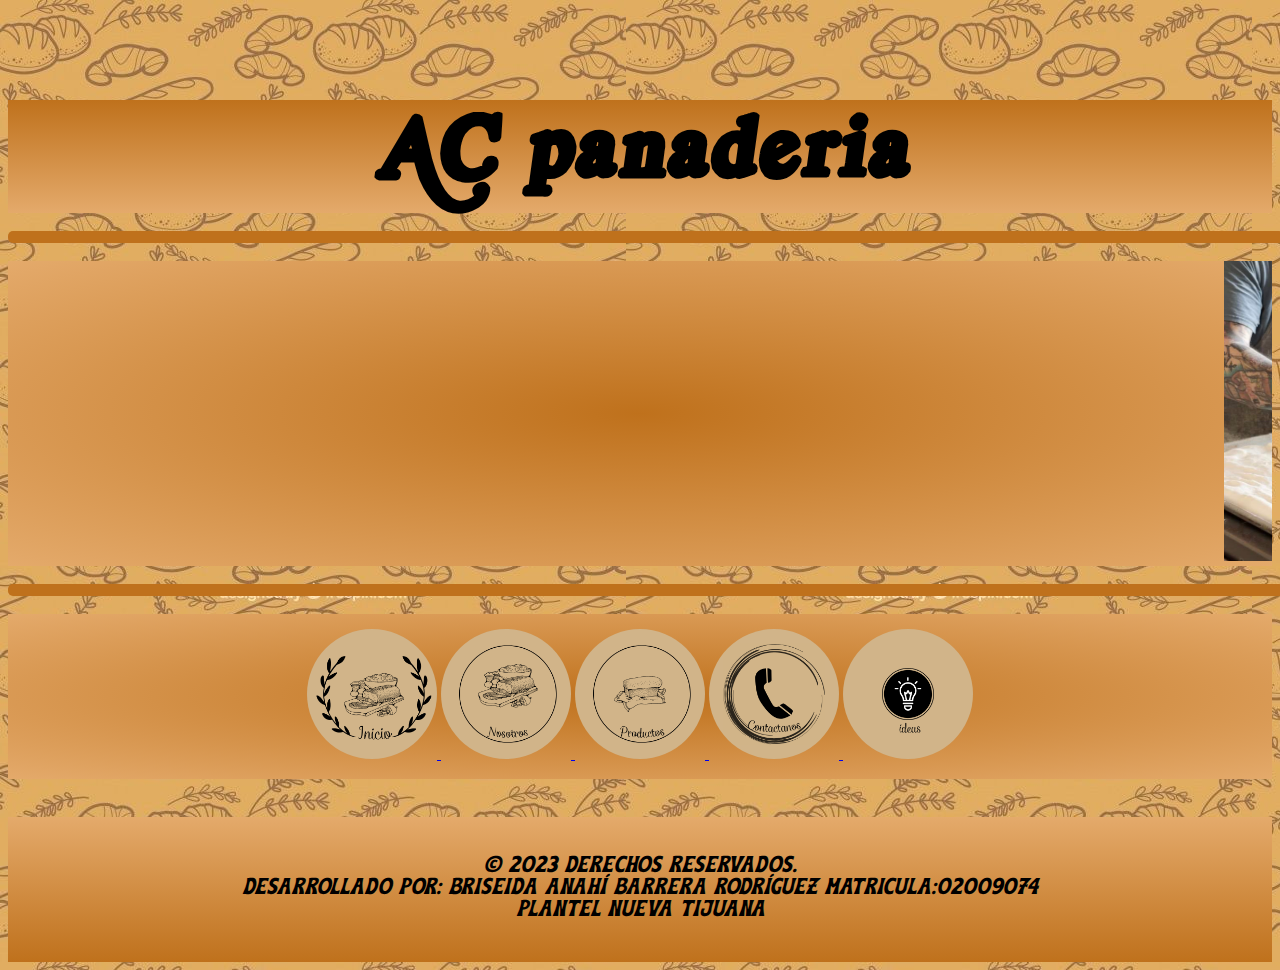
<file: index.html>
<!DOCTYPE html>
<html>
	<head>
		<title>
			AC panaderia
		</title>
		<link rel="shortcut icon" href= "logo.jpg">
		<link rel="stylesheet" href="CSS/estilo.css">
	</head>
	<body>
	<center>
	<div id="top">
		<p class="encabezado">
			AC panaderia
		</p>
	</div>
	<br><span class="linea"></span><br>
				
				<div id="principal">
				<marquee>
				<img src="imagenes/preparacion 1.jpg"
				class="imagen">
				<img src="imagenes/preparacion 2.jpg" 
				class="imagen">
				<img src="imagenes/preparacion 3.jpg"
				class="imagen">
				<img src="imagenes/roles de canela con nuez.jpg"
				class="imagen">
				</marquee>
				</div>
	
	<br><span class="linea"></span><br>
				
				
				<!--Botones de la pagina-->
				
			<div id="botones">
				<A href="../index.html">
				<img src="imagenes/inicio.png" 
				class="hipervinculos">
				</A>
				
				<A href="html/nosotros.html">
				<img src="imagenes/Nosotros.png"
				class="hipervinculos">
				</A>
				
				<A href="html/Productos.html">
				<img src="imagenes/Productos.png"
				class="hipervinculos">
				</A>
				
				<A href="html/Contacto.html">
				<img src="imagenes/contactanos.png"
				class="hipervinculos">
				</A>
				
				<A href="html/Ideas.html">
				<img src="imagenes/ideas.png"
				class="hipervinculos">
				</A>
			</div>
				
				<br>
			<b><i>
			<div id="piee">
			<p class="pie">
			&copy; 2023 derechos reservados. <br>
			Desarrollado por: Briseida Anahí Barrera Rodríguez Matricula:02009074<br>
			Plantel Nueva Tijuana 
			</p>
			</div>
			</b></i>
		</center>
	</body>
</html>
</file>
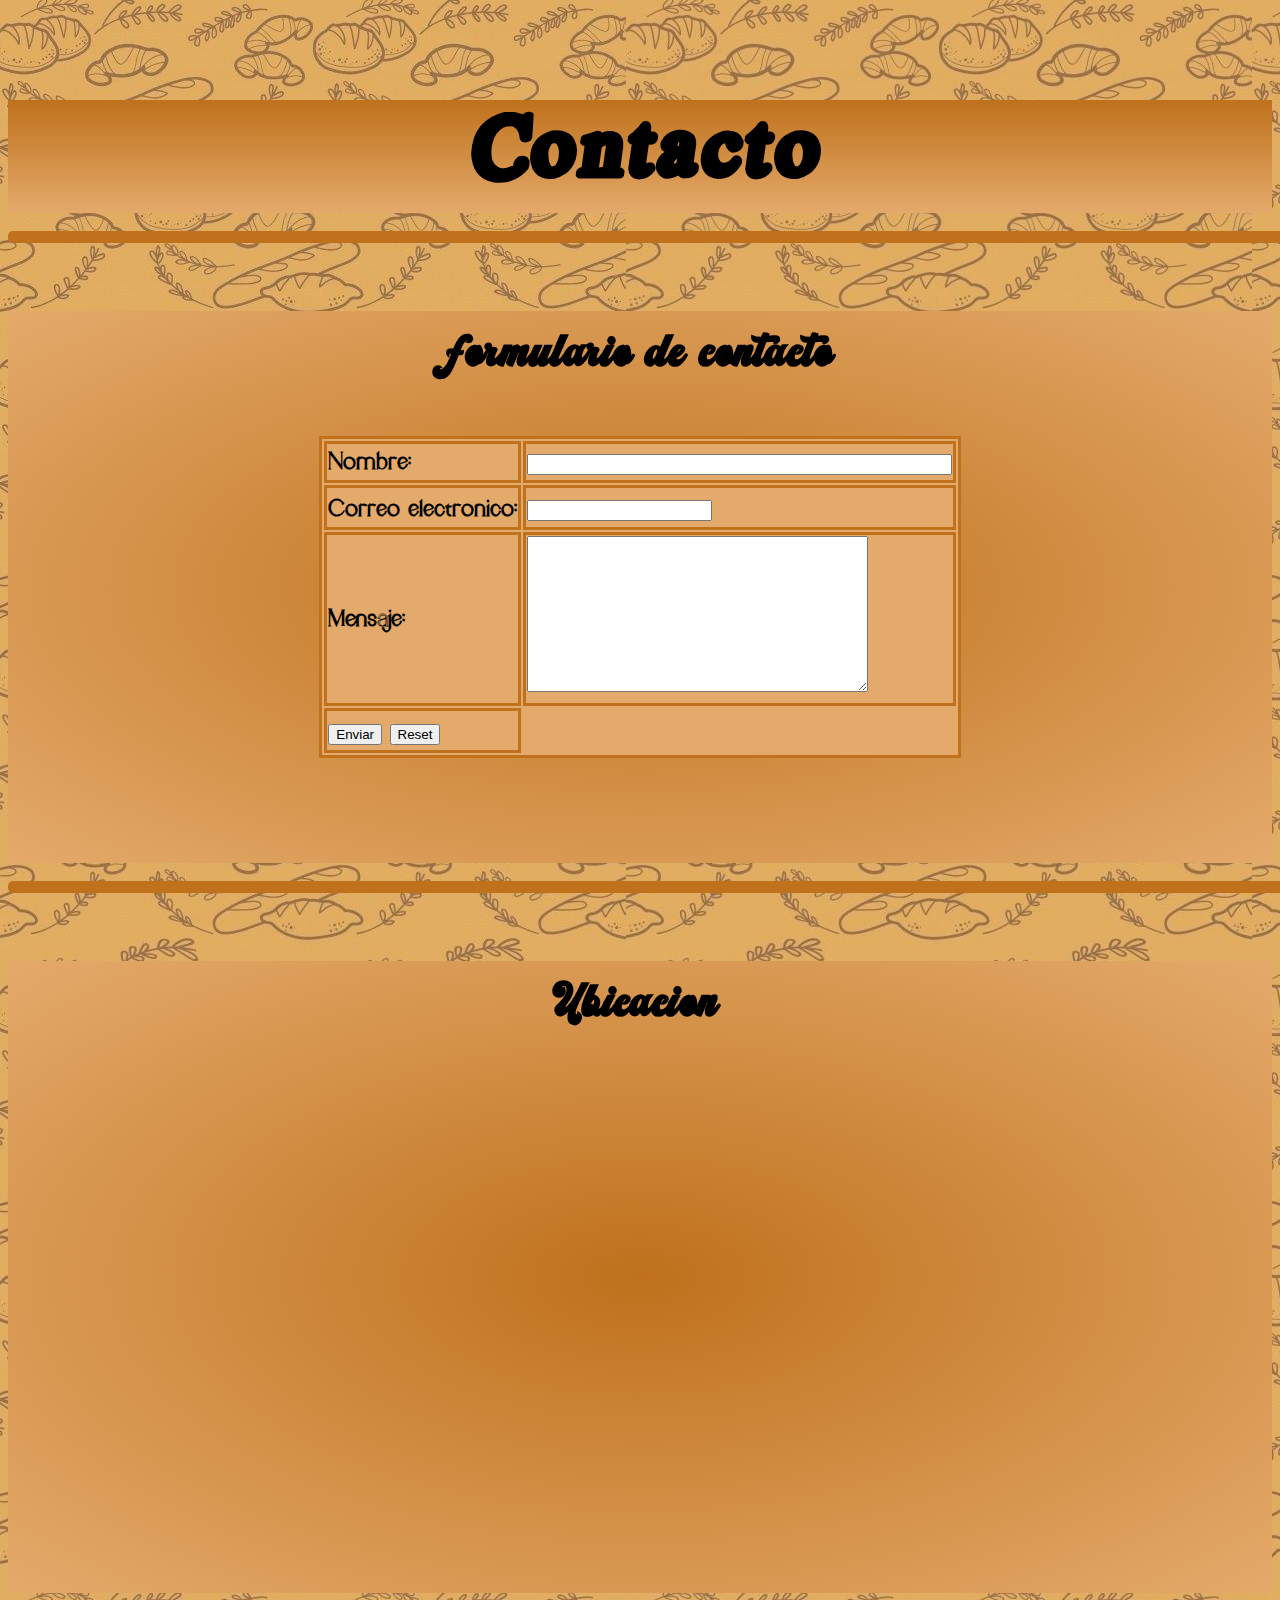
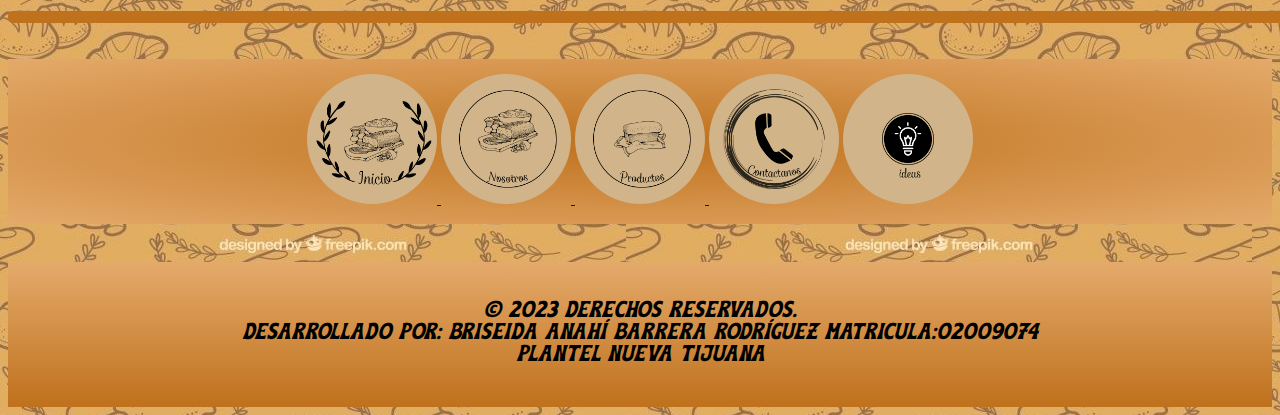
<file: html/Contacto.html>
<!DOCTYPE html>
<html>
	<head>
		<title>
			Contacto - AC PANADERIA
		</title>
		<link rel= "shortcut icon" href= "../logo.jpg">
		<link rel= "stylesheet" href= "../CSS/estilo.css">
	</head>
	<body>
		<center>
		
		<div id="top">
			<p class="encabezado">
			Contacto
			</p>
		</div>
		
		
	<br><span class="linea"></span><br>
		 <div id="principal4">
			 <p class="titulo">
			 formulario de contacto
			 </p>
			 
			 <table class="tablas">
			<form action= "mailto:02009074@cobachbc.edu.mx">
				<tr>
					<td class="tex">
					<label for ="nombre"> Nombre: </label>
					</td>
					
					<td>
					<input type="text" size="50"
					name= "nombre" id="nombre">
					</input>
					</td>
				</tr>
						
					<tr>
					<td class="tex">
					<label for= "email"> Correo electronico: </label>
					</td>

						<td>
						<input type="email" id="email" name= "email"/></input>
						</td>
					</tr>

							<tr>
								<td class="tex">
								<label for="mensaje"> Mensaje:</label>
								</td>

								<td>
								<textarea rows="10" cols= "40"
								name="mensaje" id="mensaje"/></textarea>
								</td>
							</tr>
						
				<tr>
					<td>
						<input type="submit"
						value= "Enviar">
						<input type= "reset">
					</td>
				</tr>
				</table>
			</form>
			
		</div>
		
		<br><span class="linea"></span><br>
								
								
						<div id="principal3">
							<p class="titulo">
							Ubicacion
							</p>
								<iframe src="https://www.google.com/maps/embed?pb=!1m18!1m12!1m3!1d3364.079362537617!2d-117.04525248482442!3d32.52402728104911!2m3!1f0!2f0!3f0!3m2!1i1024!2i768!4f13.1!3m3!1m2!1s0x80d949ae5ab24805%3A0x92dfabbdf876a74!2sAC%20Gourmet-Servicio%20de%20Mayoreo!5e0!3m2!1ses!2smx!4v1678386695132!5m2!1ses!2smx" width="600" height="450" style="border:0;" allowfullscreen="" loading="lazy" referrerpolicy="no-referrer-when-downgrade"></iframe>
						</div>
							
							<br><span class="linea"></span><br>
							<br>
							
							</div>
					<div id="botones">
						<A href="../index.html">
						<img src="../imagenes/inicio.png"
						class="hipervinculos">
						</A>
						
						<A href="../html/Nosotros.html">
						<img src="../imagenes/Nosotros.png"
						class="hipervinculos">
						</A>
						
						<A href="../html/Productos.html">
						<img src="../imagenes/Productos.png"
						class="hipervinculos">
						</A>
						
						<img src="../imagenes/contactanos.png"
						class="hipervinculos">
						
						<A href="../html/Ideas.html">
						<img src="../imagenes/ideas.png"
						class="hipervinculos">
						</A>
						
					</div>
					<br>
			<b><i>
			<div id="piee">
			<p class="pie">
			&copy; 2023 derechos reservados. <br>
			Desarrollado por: Briseida Anahí Barrera Rodríguez Matricula:02009074<br>
			Plantel Nueva Tijuana 
			</p>
			</div>
			</b></i>
		</center>
	</body>
</html>
</file>
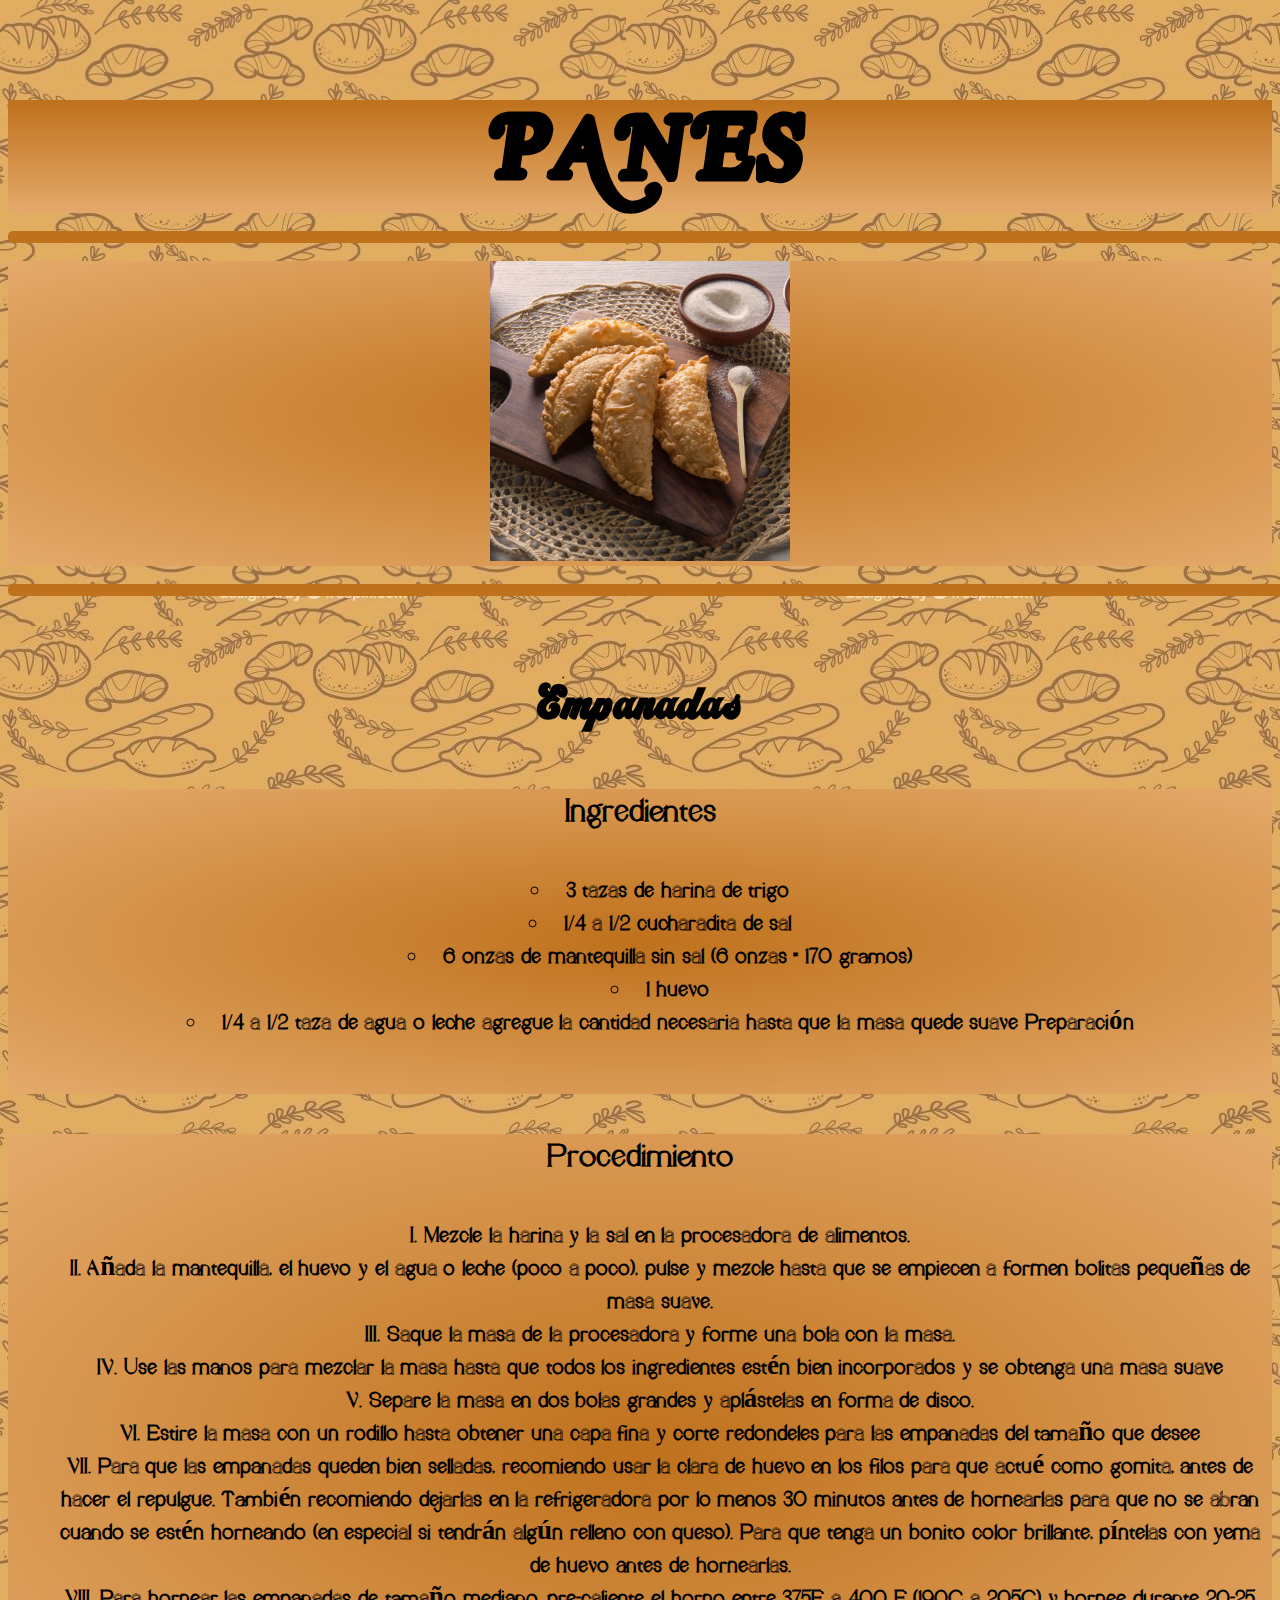
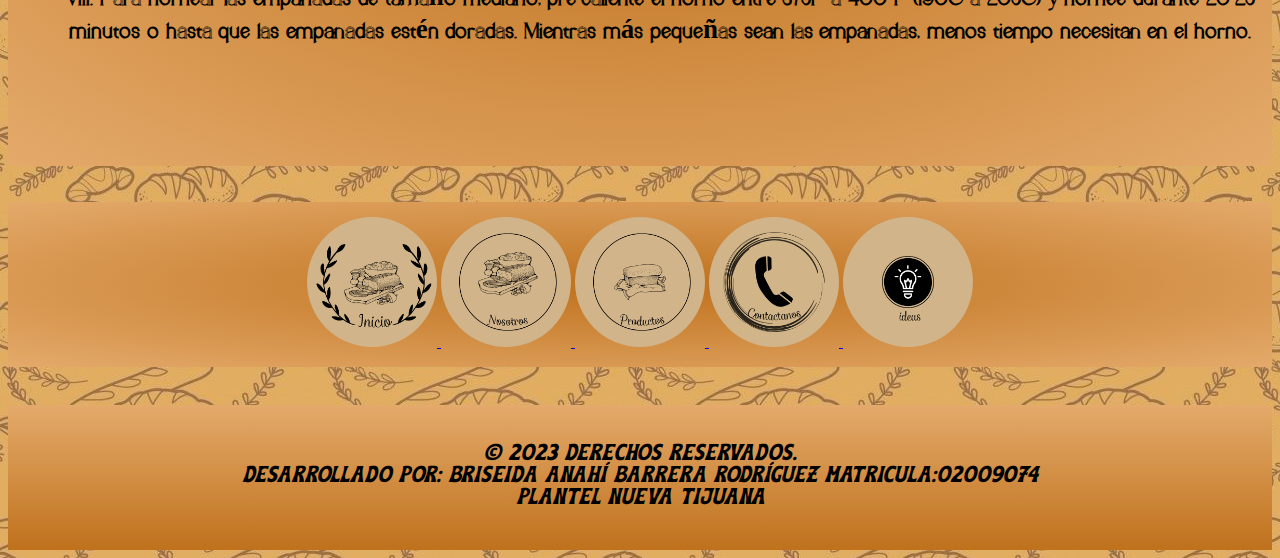
<file: html/Ideas.html>
<!DOCTYPE html>
<html>
	<head>
		<title>
			Ideas - AC panaderia
			</title>
			<link rel="shortcut icon"href="../logo.jpg">
			<link rel= "stylesheet" href= "../CSS/estilo.css">
		</head>
			<body>
			<center>
		
		<div id="top">
			<p class="encabezado">
			PANES
			</p>
		</div>

			<br><span class="linea"></span><br>
				<div id="principal">
					<img src="../imagenes/empanadas.jpg"
					class="imagen">
				</div>		
			<br><span class="linea"></span><br>
				<p class="titulo">
				Empanadas
				</p>
				
		<div id="principal">	
			
			<p>
			Ingredientes
			</p>
			
			<ul>
				<li>3 tazas de harina de trigo</li>
				<li>¼ a ½ cucharadita de sal</li>
				<li>6 onzas de mantequilla sin sal (6 onzas = 170 gramos)</li>
				<li>1 huevo</li>
				<li>¼ a ½ taza de agua o leche agregue la cantidad necesaria hasta que la masa quede suave
					Preparación</li>
			</ul>
		
		</div>
			
			<div id="principal3">
				<p>
				Procedimiento
				</p>
	
					<ol>
					<li>Mezcle la harina y la sal en la procesadora de alimentos.</li>
					<li>Añada la mantequilla, el huevo y el agua o leche (poco a poco), pulse y mezcle hasta que 
					se empiecen a formen bolitas pequeñas de masa suave.</li>
					<li>Saque la masa de la procesadora y forme una bola con la masa.</li>
					<li>Use las manos para mezclar la masa hasta que todos los ingredientes 
					estén bien incorporados y se obtenga una masa suave</li>
					<li>Separe la masa en dos bolas grandes y aplástelas en forma de disco.</li>
					<li>Estire la masa con un rodillo hasta obtener una capa fina y corte 
					redondeles para las empanadas del tamaño que desee</li>
					<li>Para que las empanadas queden bien selladas, recomiendo usar la clara de
					huevo en los filos para que actué como gomita, antes de hacer el repulgue. También recomiendo 
					dejarlas en la refrigeradora por lo menos 30 minutos antes de hornearlas para que no se abran 
					cuando se estén horneando (en especial si tendrán algún relleno con queso). Para que tenga un
					bonito color brillante, píntelas con yema de huevo antes de hornearlas.</li>
					<li>Para hornear las empanadas de tamaño mediano, pre-caliente el horno entre 375F a 400 F
					(190C a 205C) y hornee durante 20-25 minutos o hasta que las empanadas estén doradas.
					Mientras más pequeñas sean las empanadas, menos tiempo necesitan en el horno.</li>
					</ol>
			</div>
			
			<br><br>
			<div id="botones">
			
						<A href="../index.html">
						<img src="../imagenes/inicio.png"
						class="hipervinculos">
						</A>
						
						<A href="../html/Nosotros.html">
						<img src="../imagenes/Nosotros.png"
						class="hipervinculos">
						</A>
						
						<A href="../html/Productos.html">
						<img src="../imagenes/Productos.png"
						class="hipervinculos">
						</A>
						
						<A href="../html/Contacto.html">
						<img src="../imagenes/contactanos.png"
						class="hipervinculos">
						</A>
						
						<A href="../html/Ideas.html">
						<img src="../imagenes/ideas.png"
						class="hipervinculos">
						</A>
						
			</div>
				<br>
			<b><i>
			<div id="piee">
			<p class="pie">
			&copy; 2023 derechos reservados. <br>
			Desarrollado por: Briseida Anahí Barrera Rodríguez Matricula:02009074<br>
			Plantel Nueva Tijuana 
			</p>
			</div>
			</b></i>
		</center>
	</body>
</html>
</file>
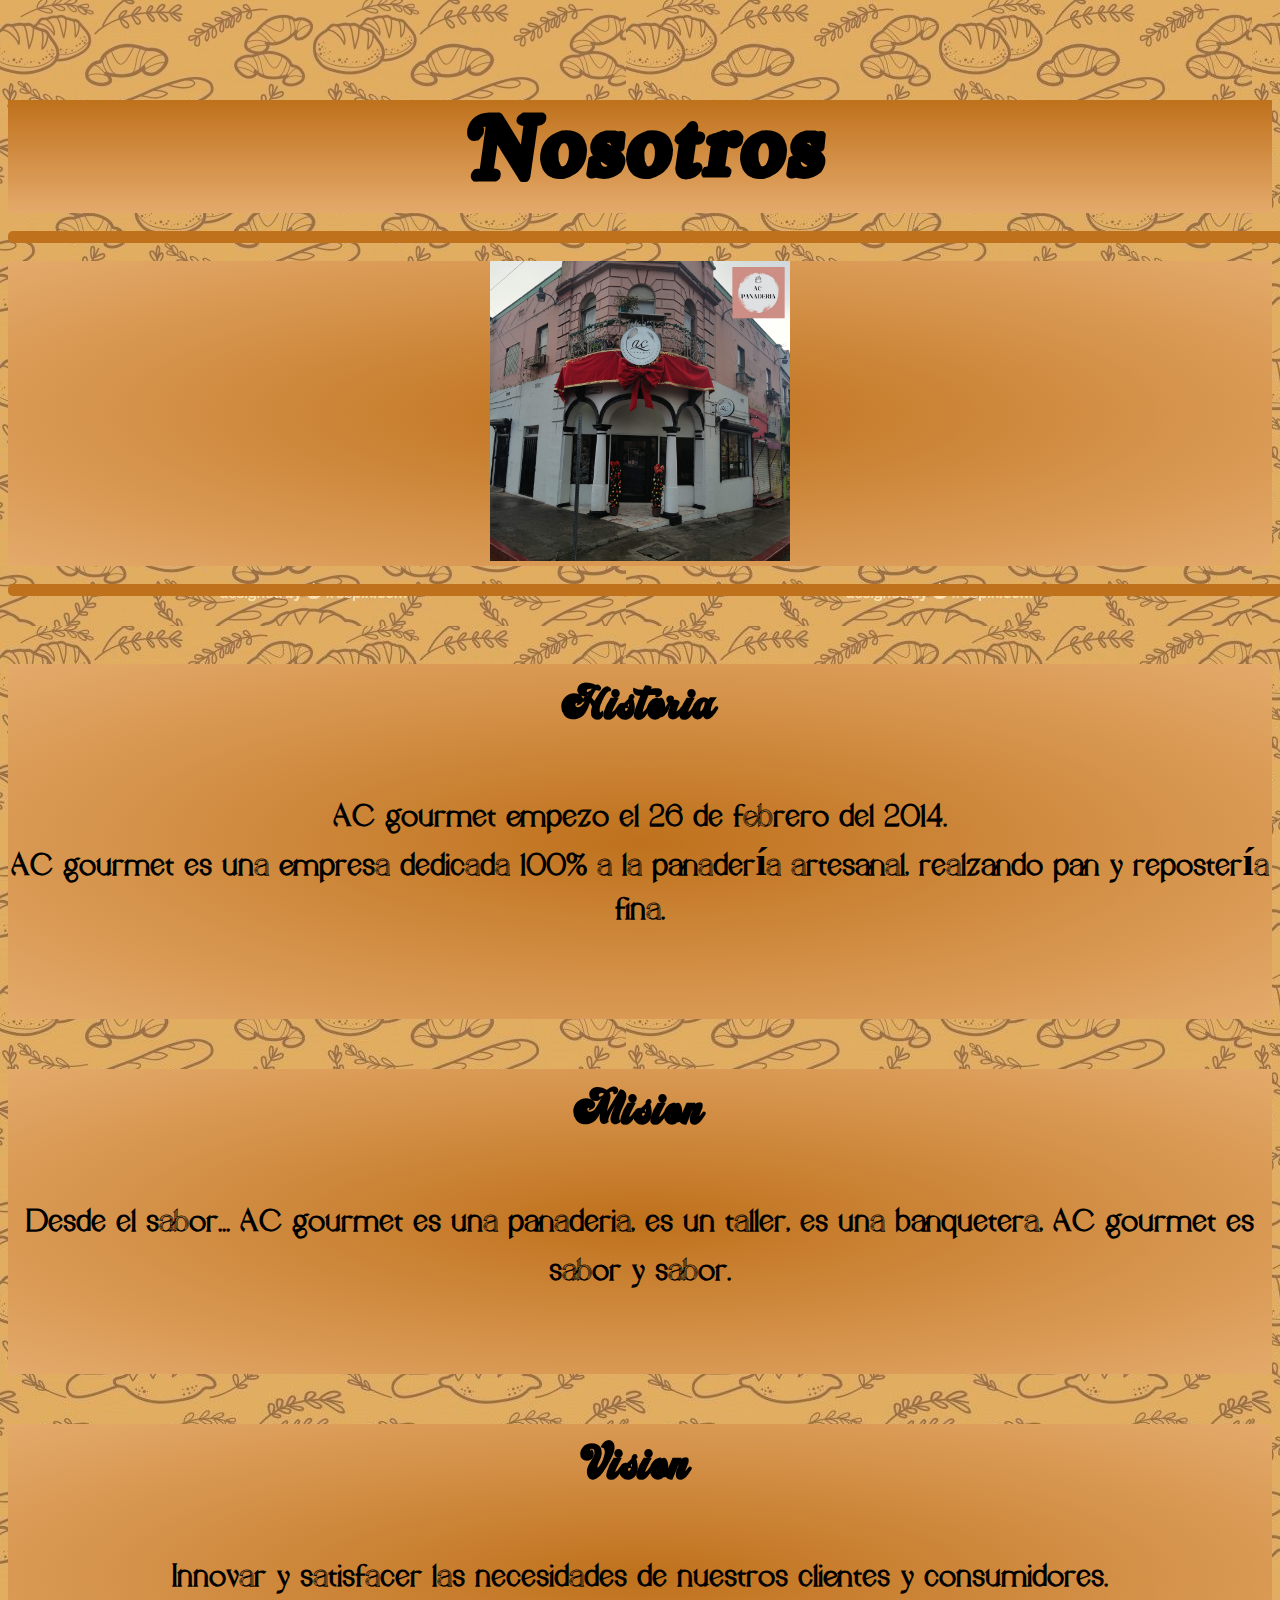
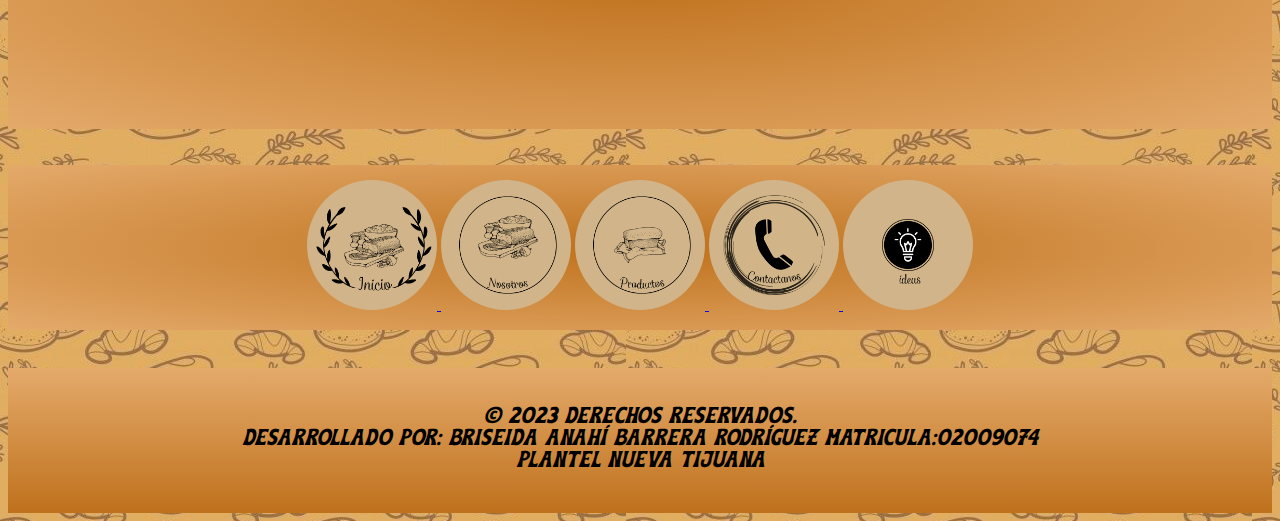
<file: html/nosotros.html>
<!DOCTYPE html>
<html>
	<head>
		<title>
			Nosotros - AC panaderia
		</title>
		<link rel= "shortcut icon" href= "../logo.jpg">
		<link rel= "stylesheet" href= "../CSS/estilo.css">
	</head>
	<body>
			<center>
		<div id="top">
		<p class="encabezado">
		Nosotros
		</p>
		</div>
			
			<br><span class="linea"></span><br>
				<div id="principal">
				<img src="../imagenes/panaderia.jpg" 
				class="imagen">
				</div>
			<br><span class="linea"></span><br>
				
			<div id="principal2">
				<p class="titulo">
					Historia
					<p>
				<p>
				AC gourmet empezo el 26 de febrero del 2014. <br>
				AC gourmet es una empresa dedicada 100% a la panadería artesanal, realzando pan y repostería fina.
				</p>
			</div>
		
			<div id="principal">
				<p class="titulo">
				Mision
				<p>
				<p>
				Desde el sabor... AC gourmet es una panaderia, es un taller, es una banquetera, AC gourmet es sabor y sabor.
				</p>
			</div>				
			
			<div id="principal">
				<p class="titulo">
				Vision
				</p>
				<p>
				Innovar y satisfacer las necesidades de nuestros clientes y consumidores.
				</p>
			</div>
				
			<br><br>
			<div id="botones">
			
				<A href="../index.html">
				<img src="../imagenes/inicio.png"
				class="hipervinculos">
				</A>
				
				<img src="../imagenes/Nosotros.png"
				class="hipervinculos">
				
				<A href="../html/Productos.html">
				<img src="../imagenes/Productos.png"
				class="hipervinculos">
				</A>
				
				<A href="../html/Contacto.html">
				<img src="../imagenes/contactanos.png"
				class="hipervinculos">
				</A>
				
				<A href="../html/Ideas.html">
				<img src="../imagenes/ideas.png"
				class="hipervinculos">
				</A>
			</div>
				
				<br>
			<b><i>
			<div id="piee">
			<p class="pie">
			&copy; 2023 derechos reservados. <br>
			Desarrollado por: Briseida Anahí Barrera Rodríguez Matricula:02009074<br>
			Plantel Nueva Tijuana 
			</p>
			</div>
			</b></i>
		</center>
	</body>
</html>
</file>
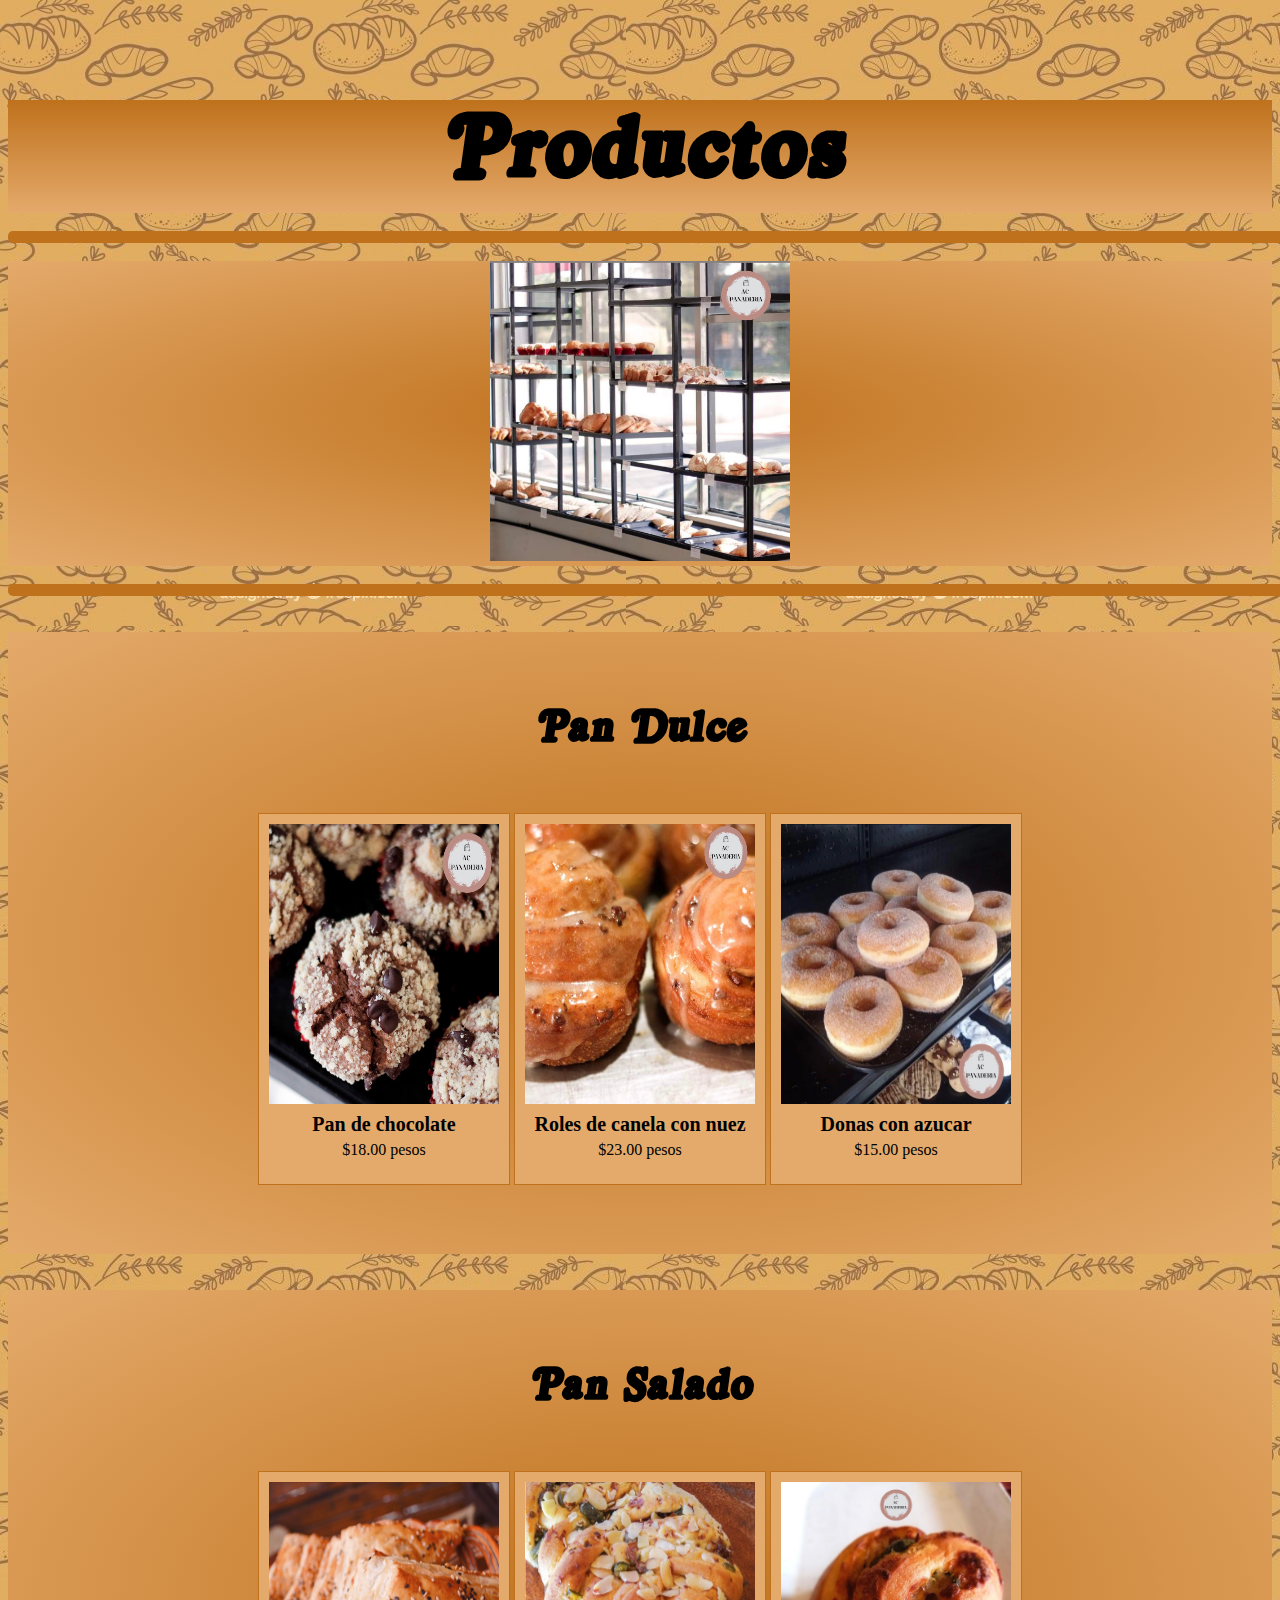
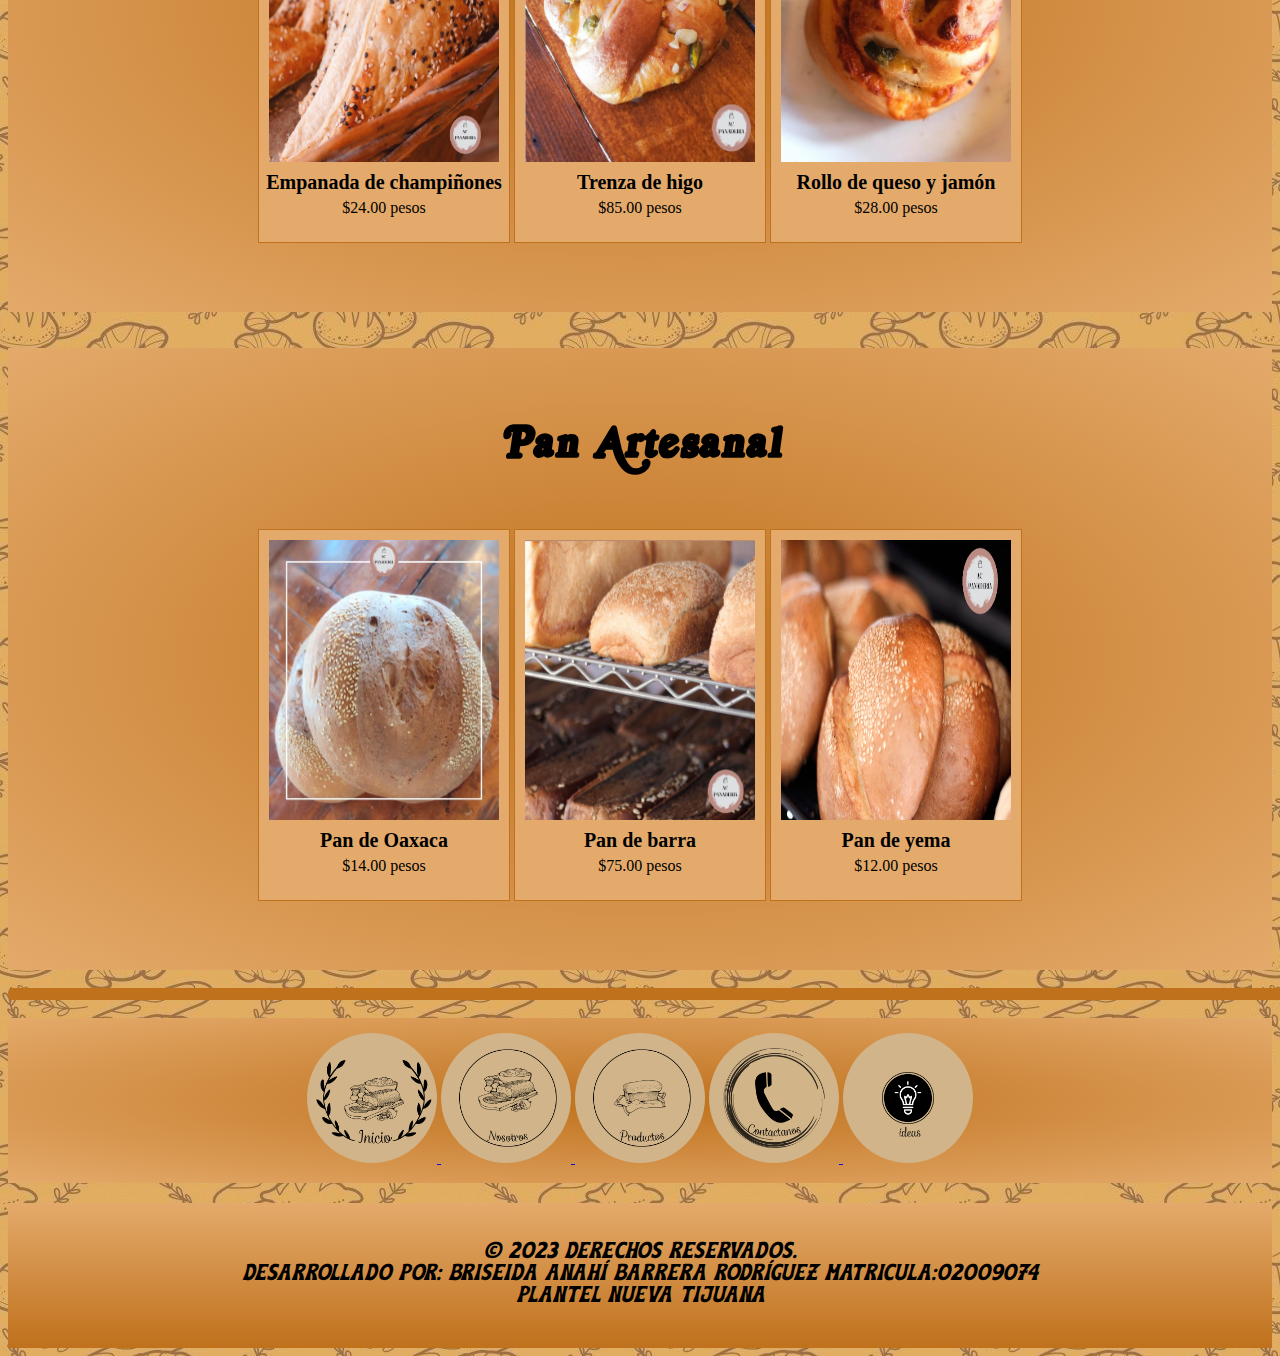
<file: html/Productos.html>
<!DOCTYPE html>
<html>
	<head>
		<title>
		Productos - AC panaderia
		</title>
	<link rel= "shortcut icon" href= "../logo.jpg">
	<link rel= "stylesheet" href= "../CSS/estilo.css">
	</head>
	
	<body>
		<center>
			<div id="top">
				<p class="encabezado">
					Productos
				</p>
			</div>
				
				<br><span class="linea"></span><br>
					<div id="principal">
						<img src="../imagenes/exhibicion.jpg"
						class="imagen">
					</div>
				<br><span class="linea"></span><br><br>
					
				<div id="principal5">
					<p class="subtitulo">
					Pan Dulce
					</p>
						<div class="caja">
						<a href="pan de chocolate.html">
						<img src="../imagenes/pan de chocolate.jpg"
						class="imgtabla"> </a>
							<div class="caja-texto">
							Pan de chocolate
							</div>
								<div class="texto-adicional">
								$18.00 pesos <br>
								</div>
						</div>
				
					<div class="caja">
						<a href="roles de canela con nuez.html">
						<img src="../imagenes/roles de canela con nuez.jpg"
						class="imgtabla"> </a>
							<div class="caja-texto">
							Roles de canela con nuez
							</div>
								<div class="texto-adicional">
								$23.00 pesos <br>
								</div>
					</div>
					
					<div class="caja">
						<a href="donas de azucar.html">
						<img src="../imagenes/donas.jpg"
						class="imgtabla">
						</a>
							<div class="caja-texto">
							Donas con azucar
							</div>
								<div class="texto-adicional">
								$15.00 pesos <br>
								</div>
					</div>
					
				</div>
				
					<br><br>
				

				<div id="principal5">
					<p class="subtitulo">
					Pan Salado
					</p>
						
						<div class="caja">
							<a href="empanadas de champiñones.html">
							<img src="../imagenes/empanadas de champinones.jpg"
							class="imgtabla"> </a>
								<div class="caja-texto">
								Empanada de champiñones
								</div>
									<div class="texto-adicional">
									$24.00 pesos <br>
									</div>
						</div>
				
						<div class="caja">
							<a href="trenza de higo.html">
							<img src="../imagenes/trenza de higo.jpg"
							class="imgtabla"></a>
								<div class="caja-texto">
								Trenza de higo
								</div>
									<div class="texto-adicional">
									$85.00 pesos <br>
									</div>
						</div>
						
						<div class="caja">
							<a href="rollo de queso y jamon.html">
							<img src="../imagenes/rollo de queso y jamon.jpg"
							class="imgtabla"></a>
								<div class="caja-texto">
								Rollo de queso y jamón
								</div>
									<div class="texto-adicional">
									$28.00 pesos <br>
									</div>
						</div>
				</div>
						<br><br>

				<div id="principal5">
					<p class="subtitulo">
					Pan Artesanal
					</p>
					
					<div class="caja">
					<a href="pan de oaxaca.html">
					<img src="../imagenes/pan de oaxaca.jpg"
					class="imgtabla"></a>
						<div class="caja-texto">
						Pan de Oaxaca
						</div>
							<div class="texto-adicional">
							$14.00 pesos <br>
							</div>
					</div>
				
					<div class="caja">
					<a href="pan de barra.html">
					<img src="../imagenes/pan de barra.jpg"
					class="imgtabla"></a>
						<div class="caja-texto">
						Pan de barra
						</div>
							<div class="texto-adicional">
							$75.00 pesos <br>
							</div>
					</div>
				
					<div class="caja">
						<a href="pan de yema.html">
						<img src="../imagenes/pan de yema.jpg"
						class="imgtabla"></a>
							<div class="caja-texto">
							Pan de yema
							</div>
								<div class="texto-adicional">
								$12.00 pesos <br>
								</div>
					</div>
				
				</div>
			
			<br><span class="linea"></span><br>
			
					<div id="botones">
						<A href="../index.html">
						<img src="../imagenes/inicio.png"
						class="hipervinculos">
						</A>
						
						<A href="../html/Nosotros.html">
						<img src="../imagenes/Nosotros.png"
						class="hipervinculos">
						</A>
						
						<img src="../imagenes/Productos.png"
						class="hipervinculos">
						
						<A href="../html/Contacto.html">
						<img src="../imagenes/contactanos.png"
						class="hipervinculos">
						</A>
						
						<A href="../html/Ideas.html">
						<img src="../imagenes/ideas.png"
						class="hipervinculos">
						</A>
						
					</div>
					
					
			<b><i>
			<div id="piee">
			<p class="pie">
			&copy; 2023 derechos reservados. <br>
			Desarrollado por: Briseida Anahí Barrera Rodríguez Matricula:02009074<br>
			Plantel Nueva Tijuana 
			</p>
			</div>
			</b></i>
		</center>
	</body>
</html>
</file>
<file: CSS/estilo.css>
body{
	background-image:url(../imagenes/fondo1.jpg);
	font-family:"Times New Roman";
	color:#000000;
	font-size: 18 px;
	}

p{
	font-family:Vilaka;
	text-align:center;
	color:#000000;
	font-size:40px;
	font-weight:bold;
	}
	
hr{
	border:8px solid #FFFFFF;
	border-radius:5px;
}

table,tr,td{
	border: 3px solid;
	border-color:#BF711C;
	background-color:#E4AA6B;
}

th{
	background-color:black;
}

ul{
	font-family:Vilaka;
	text-align:center;
	color:#000000;
	font-size:27px;
	font-weight:bold;
	list-style-type:circle;
	list-style-position:inside;
}

ol{
	font-family:Vilaka;
	text-align:center;
	color:#000000;
	font-size:27px;
	font-weight:bold;
	list-style-type:upper-roman;
	list-style-position:inside;
}

.encabezado{
	font-family:Royalacid;
	text-align:center;
	font-size:100px;
	color: #000000;
}

.pie{
	font-family:Sandy-Bold;
	text-align:center;
	font-size:23px;
	color: #000000;
    font-weight:bold;
}

.titulo{
	padding-top:10px;
	font-size:50px;
	color: #000000;
	font-family: Vintage;
	text-align:center;
}

.subtitulo{
	padding-top:10px;
	font-size:50px;
	color: #000000;
	font-family: Royalacid;
	text-align:center;
}

.tablas{
	font-family: Vilaka;
	font-size:30px;
	background-image: #E4AA6B;
	border: 3px solid #BF711C;
	font-weight:bold;
}

.imagen{
	width: 300px;
	height:300px;
}

.hipervinculos{
	width:130px;
	height:130px;
	border-radius:50%;
}

.hipervinculos:hover{
	box-shadow: 0 0 40px white;
}

@font-face{
	font-family:Royalacid;
	src: url(../fuentes/Royalacid.ttf);
}

@font-face{
	font-family:Sandy-Bold;
	src:url(../fuentes/Sandy-Bold.otf);
}

@font-face{
	font-family:Vilaka;
	src:url(../fuentes/VilakaModernSerifFont.ttf);
}

@font-face{
	font-family:Vintage;
	src:url(../fuentes/VintageKing.ttf);
}

div#top{
	margin:auto;
	width:100%;
	height:113px;
	background-image:linear-gradient(#BF711C,#E4AA6B);
}

div#top2{
	margin:auto;
	width:100%;
	height:228px;
	background-image:linear-gradient(#BF711C,#E4AA6B);
}

div#principal{
	margin:auto;
	width:100%;
	height:305px;
	background-image:radial-gradient(#BF711C,#E4AA6B);
}

div#principal2{
	margin:auto;
	width:100%;
	height:355px;
	background-image:radial-gradient(#BF711C,#E4AA6B);
}

div#principal3{
	margin:auto;
	width:100%;
	height:632px;
	background-image:radial-gradient(#BF711C,#E4AA6B);
}

div#principal4{
	margin:auto;
	width:100%;
	height:552px;
	background-image:radial-gradient(#BF711C,#E4AA6B);
}

div#principal5{
	padding-top:10px;
	margin:auto;
	width:100%;
	height:612px;
	background-image:radial-gradient(#BF711C,#E4AA6B);
}

div#principal6{
	padding-top:20px;
	margin:auto;
	width:600px;
	height:772px;
	background-image:radial-gradient(#BF711C,#E4AA6B);
}
	
div#piee{
	padding-top:15px;
	margin-top:20px;
	width:100%;
	height:130px;
	background-image:linear-gradient(#E4AA6B,#BF711C);
}
	
div#botones{
	padding-top:15px;
	margin:auto;
	width:100%;
	height:150px;
	background-image:radial-gradient(#BF711C,#E4AA6B);
}

.caja{
	padding-top:10px;
	height:360px;
	width:250px;
	background:#E4AA6B;
	border:1px solid #BF711C;
	color:black;
	text-align:center;
	display:inline-block;
	}
	
.imgtabla{
	height:280px;
	width:230px;
}
	
.caja:hover{
	box-shadow:0 0 10px red;
	transform:scale(1.15);
	
	}
	
.caja-texto{
	padding-top:5px;
	padding-bottom:5px;
	font-size:20px;
	color:black;
	font-weight:bold;
	}

.caja-adicional{
padding-top:5px;
font-size:15 px;
}

.carrousel{
    width: 435px;
    margin:auto;
    box-sizing: border-box;
}

.conteCarrousel{
    width: 100%;
    height: 400px;
    overflow: hidden;
    box-sizing: border-box;
}

.marco{
	 width: 350px;
	 height: 400px;
}

.itemCarrousel{
    position: relative;
    width: 100%;
    height: 100%;
    box-sizing: border-box;
}

.itemCarrouselTarjeta{
    width: 100%;
    height: 100%;
    box-sizing: border-box;
}

.itemCarrouselArrows{
    position: absolute;
    top: 0;
    bottom: 0;
    left: 0;
    right: 0;
    height: 100%;
    width: 100%;
    display: flex;
    align-items:center;
    justify-content:space-between;
    padding: 20px;
    box-sizing: border-box;
}

.itemCarrouselArrows > i:hover {
    cursor: pointer;
}

.conteCarrouselController{
    width: 100%;
    display: flex;
    justify-content: space-evenly;
}
.conteCarrouselController > a{
    text-decoration: none;
    font-size: 32px;
    color: grey;
}
.itemCarrouselArrows > a > i{
    color: white;
}

.descripción {
	color:#FADBD8;
	font-family:sundaybest;
	text-align:center;
	background-color:#34495E;
	font-size:25px;
	width:70%;
	border-radius:50px;
	font-weight:bold;
	display:inline-block;
}
.menu{
	font-family: Royalacid;
	font-size:25px;
	height:160px;
	width:500px;
	margin:10px;
	background-color: #BF711C;
	text-align:center;
}

.menu:hover{
	box-shadow: 0 0 40px white;
}

.linea{
	width: 100%;
	display:block;
	border:6px solid #BF711C;
	border-radius:5px;
}
</file>
